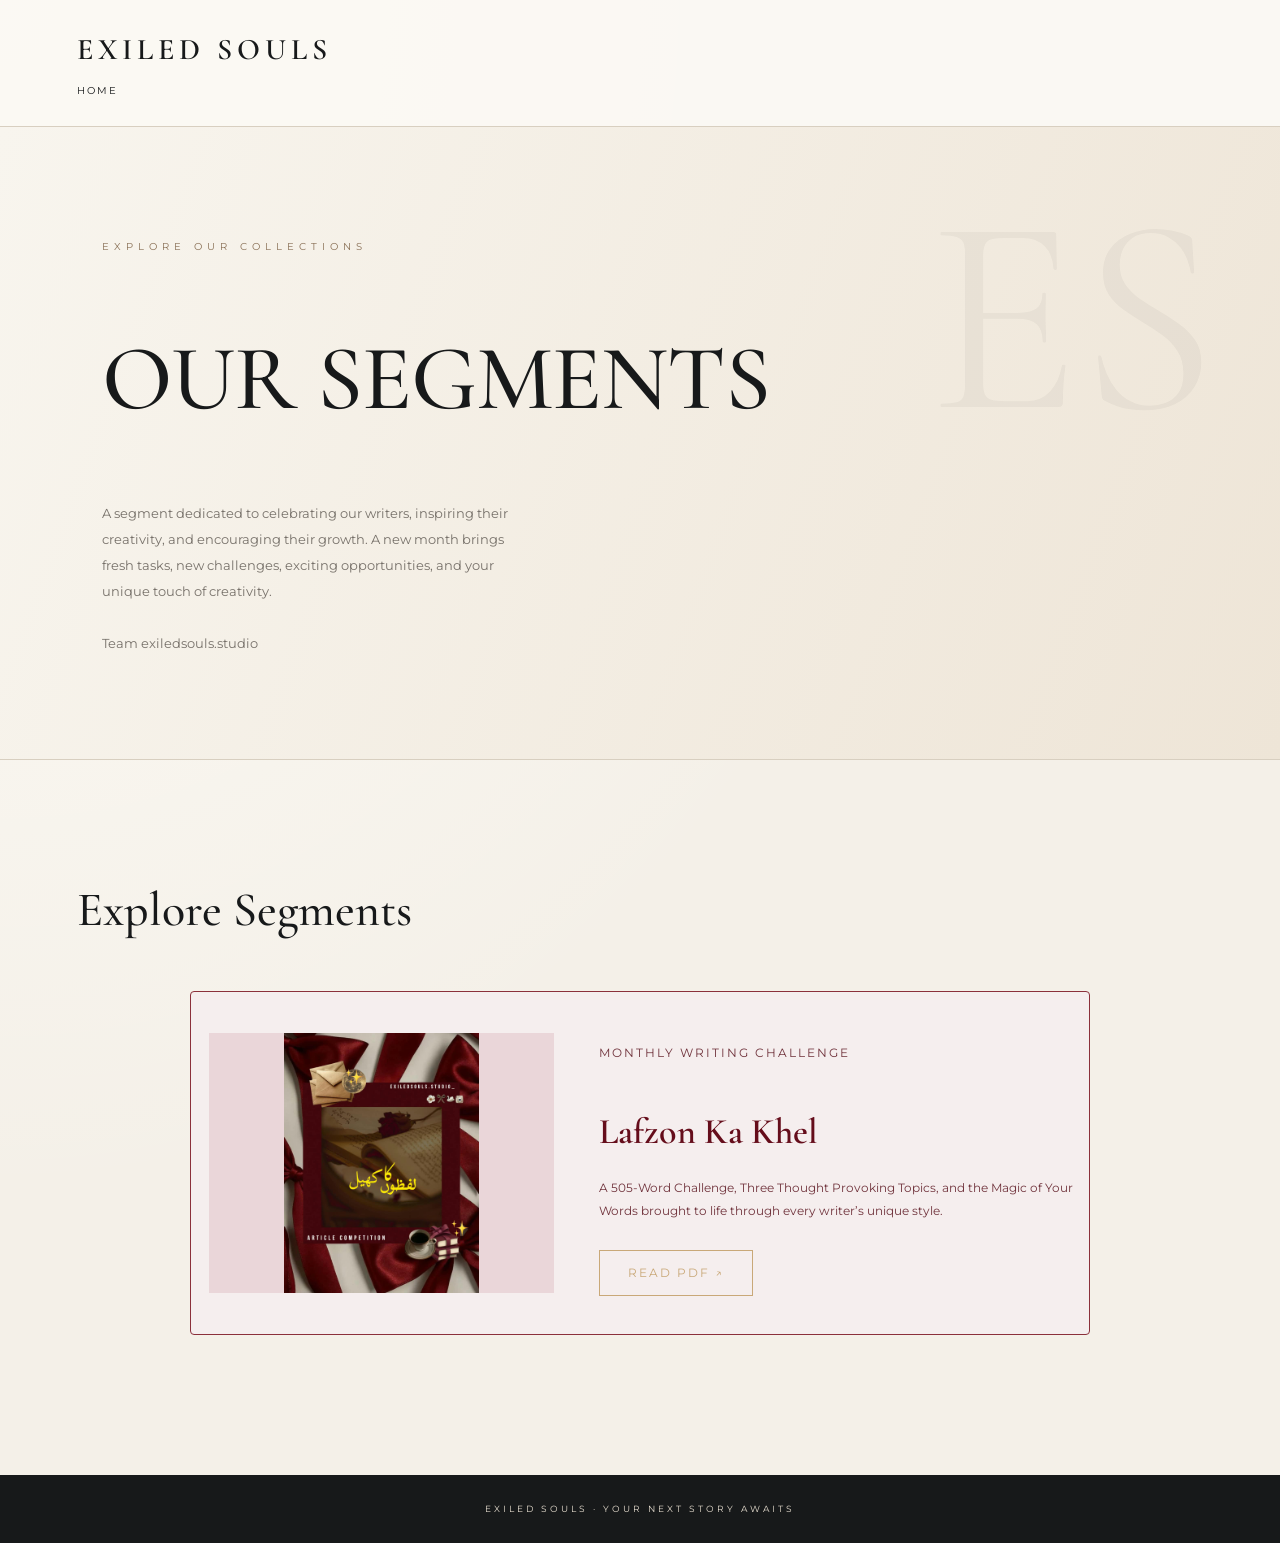
<file: segments.html>
<!DOCTYPE html>
<html lang="en">

<head>
    <meta charset="UTF-8">
    <meta name="viewport" content="width=device-width, initial-scale=1.0">

    <title>Exiled Souls | Segments</title>

    <link rel="preconnect" href="https://fonts.googleapis.com">

    <link href="https://fonts.googleapis.com/css2?family=Cormorant+Garamond:wght@400;500;600;700&family=Montserrat:wght@300;400;500&display=swap" rel="stylesheet">

    <link rel="stylesheet" href="pdf.css">

</head>

<body>

    <!-- HEADER -->

    <header>

        <div class="brand">EXILED SOULS</div>

        <nav>
            <a href="index.html#home">HOME</a>
        </nav>

    </header>


    <main>

        <!-- HERO SECTION -->

        <section class="hero">

            <p class="eyebrow">EXPLORE OUR COLLECTIONS</p>

            <h1>OUR SEGMENTS</h1>

            <p>
                A segment dedicated to celebrating our writers,
                inspiring their creativity, and encouraging
                their growth. A new month brings fresh tasks,
                new challenges, exciting opportunities, and
                your unique touch of creativity.

                <br><br>

                Team exiledsouls.studio
            </p>

        </section>


        <!-- SEGMENTS SECTION -->

        <section class="library">

            <div class="section-heading">
                <h2>Explore Segments</h2>
            </div>


            <div class="segment-grid">

                <!-- LAFZON KA KHEL CARD -->

                <div class="segment-card">

                    <div class="segment-image-box">

                        <img
                            src="segment1.jpg"
                            alt="Lafzon Ka Khel"
                            class="segment-image">

                    </div>


                    <div class="segment-content">

                        <p class="card-label">
                            MONTHLY WRITING CHALLENGE
                        </p>

                        <h3>Lafzon Ka Khel</h3>

                        <p>
                            A 505-Word Challenge, Three Thought
                            Provoking Topics, and the Magic of
                            Your Words brought to life through
                            every writer’s unique style.
                        </p>

                    

<a
    href="https://drive.google.com/file/d/1wT8ltP0U9b5fkinz5iIyvm7QPzziojtS/view?usp=drivesdk"
    target="_blank"
    rel="noopener noreferrer"
    class="pdf-button">

    READ PDF ↗

</a>

                    </div>

                </div>

            </div>

        </section>

    </main>


    <!-- FOOTER -->

    <footer>
        EXILED SOULS · YOUR NEXT STORY AWAITS
    </footer>


</body>

</html>
</file>
<file: pdf.css>
/* ========================================
   EXILED SOULS — LUXURY EDITORIAL DESIGN
======================================== */

:root {
    --bg: #f4f0e8;
    --card: #fbf9f4;
    --text: #17191a;
    --muted: #77716a;
    --border: #d8cfc0;
    --accent: #17191a;
    --accent-hover: #8a7157;
    --soft-beige: #e9e0d2;
    --white: #ffffff;
}

/* GLOBAL */

* {
    box-sizing: border-box;
}

html {
    scroll-behavior: smooth;
    scroll-padding-top: 20px;
}

body {
    margin: 0;
    background:
        radial-gradient(ellipse at top left, #fffdf8 0%, transparent 55%),
        var(--bg);
    color: var(--text);
    font-family: 'Montserrat', sans-serif;
    line-height: 1.7;
}

/* HEADER */

header {
    position: relative;
    padding: 24px 6%;
    background: rgba(251, 249, 244, 0.94);
    border-bottom: 1px solid var(--border);
}

.brand {
    font-family: 'Cormorant Garamond', serif;
    font-size: 30px;
    letter-spacing: 5px;
    font-weight: 600;
}

nav {
    gap: 28px;
}

nav a {
    font-size: 10px;
    letter-spacing: 2px;
    text-decoration: none;
    color: var(--text);
    transition: color 0.3s ease;
}

nav a:hover {
    color: var(--accent-hover);
}

/* HERO */

.hero {
    position: relative;
    overflow: hidden;
    text-align: left;
    padding: 85px 8% 90px;
    background: linear-gradient(110deg, #f8f5ee 0%, #eee5d7 100%);
    border-bottom: 1px solid var(--border);
}

.hero::after {
    content: "ES";
    position: absolute;
    right: 5%;
    top: 8%;
    font-family: 'Cormorant Garamond', serif;
    font-size: clamp(140px, 24vw, 280px);
    line-height: 1;
    color: rgba(23, 25, 26, 0.045);
    pointer-events: none;
}

.hero .eyebrow {
    position: relative;
    z-index: 1;
    font-size: 10px;
    letter-spacing: 5px;
    color: var(--accent-hover);
    margin-bottom: 25px;
}

.hero h1 {
    position: relative;
    z-index: 1;
    max-width: 700px;
    font-family: 'Cormorant Garamond', serif;
    font-size: clamp(48px, 8vw, 92px);
    font-weight: 500;
    line-height: 0.98;
    letter-spacing: -1px;
}

.hero p {
    position: relative;
    z-index: 1;
    max-width: 420px;
    font-size: 13px;
    line-height: 2;
    color: var(--muted);
    margin-top: 25px;
}

.explore-btn {
    position: relative;
    z-index: 1;
    display: inline-block;
    padding: 16px 28px;
    background: var(--accent);
    color: var(--white);
    border: 1px solid var(--accent);
    text-decoration: none;
    font-size: 10px;
    letter-spacing: 2px;
    transition: all 0.3s ease;
}

.explore-btn:hover {
    background: transparent;
    color: var(--accent);
}

/* LIBRARY */

.library {
    padding: 70px 6% 100px;
}

.section-heading {
    margin-bottom: 30px;
}

.section-heading h2 {
    font-size: 48px;
    font-family: 'Cormorant Garamond', serif;
    font-weight: 500;
}

.section-heading span {
    font-size: 10px;
    letter-spacing: 3px;
}

/* SEARCH */

.search-box {
    width: 100%;
    background: var(--card);
    border: 1px solid var(--border);
    border-radius: 0;
    padding: 17px 20px;
    font-family: inherit;
    font-size: 12px;
    color: var(--text);
    outline: none;
}

.search-box:focus {
    border-color: var(--accent);
    box-shadow: 0 0 0 3px #17191a0a;
}

/* NOVEL GRID — DESKTOP */

.book-grid {
    display: grid;
    grid-template-columns: repeat(2, minmax(0, 1fr));
    gap: 28px;
    align-items: stretch;
}

.book-card {
    display: flex;
    flex-direction: column;
    min-width: 0;
    height: 100%;
    padding: 16px;
    background: var(--card);
    border: 1px solid var(--border);
    box-shadow: 0 5px 18px rgba(40, 32, 20, 0.035);
    transition: transform 0.3s ease, box-shadow 0.3s ease;
}

.book-card:hover {
    transform: translateY(-4px);
    box-shadow: 0 12px 30px rgba(40, 32, 20, 0.09);
}

/* BOOK COVERS */

.book-cover,
.cover-placeholder {
    display: block;
    width: 100%;
    aspect-ratio: 3 / 4;
    object-fit: cover;
    flex-shrink: 0;
}

.cover-placeholder {
    display: flex;
    justify-content: center;
    align-items: center;
    flex-direction: column;
    background: var(--soft-beige);
    border: 1px solid var(--border);
    text-align: center;
    padding: 12px;
}

.cover-placeholder .cover-title {
    font-family: 'Cormorant Garamond', serif;
    font-size: 26px;
}

/* CARD DETAILS */

.book-info {
    display: flex;
    flex-direction: column;
    flex: 1;
    min-width: 0;
    width: 100%;
    padding: 20px 3px 4px;
}

.genre {
    min-height: 2.8em;
    font-size: 9px;
    letter-spacing: 2px;
    line-height: 1.6;
    color: var(--muted);
    text-transform: uppercase;
}

.book-info h3 {
    font-family: 'Cormorant Garamond', serif;
    font-size: clamp(22px, 3vw, 34px);
    line-height: 1.15;
    font-weight: 600;
    margin-top: 8px;
    overflow-wrap: anywhere;
}

.author {
    min-height: 28px;
    font-size: 11px;
    color: var(--muted);
    margin-top: 9px;
}

/* INSTAGRAM */

.instagram-link {
    display: inline-flex;
    align-items: center;
    align-self: flex-start;
    max-width: 100%;
    overflow-wrap: anywhere;
    margin-top: 12px;
    margin-bottom: 12px;
    padding: 8px 11px;
    border: 1px solid var(--border);
    border-radius: 2px;
    color: var(--text);
    font-size: 10px;
    letter-spacing: 0.4px;
    text-decoration: none;
    transition: all 0.3s ease;
}

.instagram-link::before {
    content: "@";
    font-family: 'Cormorant Garamond', serif;
    font-size: 16px;
    margin-right: 8px;
}

.instagram-link:hover {
    background: var(--accent);
    color: var(--white);
    border-color: var(--accent);
}

/* DESCRIPTION */

.description {
    flex: 1;
    font-size: 11px;
    line-height: 1.9;
    color: #625b53;
    margin-top: 12px;
    margin-bottom: 20px;
}

/* DOWNLOAD BUTTON */

.download-btn {
    display: block;
    width: 100%;
    box-sizing: border-box;
    margin-top: auto;
    margin-left: 0;
    margin-right: 0;
    padding: 15px 8px;
    background: var(--accent);
    border: 1px solid var(--accent);
    border-radius: 0;
    color: var(--white);
    text-align: center;
    text-decoration: none;
    font-family: inherit;
    font-size: 10px;
    letter-spacing: 2px;
    transition: all 0.3s ease;
}

.download-btn:hover {
    background: transparent;
    color: var(--accent);
}

/* ABOUT */

.about {
    position: relative;
    padding: 80px 8%;
    background: #eae2d6;
    border-top: 1px solid var(--border);
    text-align: center;
}

.about h2 {
    font-family: 'Cormorant Garamond', serif;
    font-size: 48px;
    font-weight: 500;
}

.about p {
    max-width: 480px;
    margin: 20px auto 0;
    color: var(--muted);
    font-size: 12px;
    line-height: 2.2;
}

/* FOOTER */

footer {
    padding: 26px 15px;
    background: var(--text);
    color: #e8dfd1;
    text-align: center;
    font-size: 9px;
    letter-spacing: 3px;
}

/* TABLET */

@media screen and (max-width: 900px) {
    .library {
        padding-left: 5%;
        padding-right: 5%;
    }

    .book-grid {
        gap: 20px;
    }
}

/* MOBILE */

@media screen and (max-width: 600px) {
    header {
        padding: 20px 5%;
        gap: 12px;
    }

    .brand {
        font-size: 21px;
        letter-spacing: 3px;
    }

    nav {
        gap: 13px;
    }

    nav a {
        font-size: 9px;
        letter-spacing: 0.8px;
    }

    /* HERO */

    .hero {
        padding: 65px 7% 70px;
    }

    .hero h1 {
        font-size: clamp(43px, 12vw, 66px);
        letter-spacing: -0.5px;
    }

    .hero .eyebrow {
        letter-spacing: 3px;
    }

    .hero p {
        font-size: 12px;
    }

    /* LIBRARY */

    .library {
        padding: 45px 5% 65px;
    }

    .section-heading h2 {
        font-size: 36px;
    }

    /* ONE LARGE CARD PER ROW */

    .book-grid {
        grid-template-columns: minmax(0, 1fr);
        gap: 24px;
    }

    .book-card {
        width: 100%;
        min-width: 0;
        padding: 16px;
        border-radius: 3px;
    }

    .book-cover,
    .cover-placeholder {
        width: 100%;
        aspect-ratio: 3 / 4;
        object-fit: cover;
    }

    /* CARD DETAILS */

    .book-info {
        width: 100%;
        padding: 16px 4px 4px;
    }

    .genre {
        min-height: auto;
        font-size: 10px;
        letter-spacing: 1px;
        line-height: 1.7;
    }

    .book-info h3 {
        font-size: 30px;
        line-height: 1.2;
        overflow-wrap: anywhere;
    }

    .author {
        min-height: auto;
        font-size: 11px;
    }

    /* INSTAGRAM */

    .instagram-link {
        padding: 8px 10px;
        font-size: 10px;
        letter-spacing: 0;
        margin-top: 10px;
        margin-bottom: 10px;
    }

    /* DESCRIPTION */

    .description {
        font-size: 12px;
        line-height: 1.8;
        margin-top: 10px;
        margin-bottom: 18px;
    }

    /* DOWNLOAD BUTTON */

    .download-btn {
        display: block;
        width: 100%;
        box-sizing: border-box;
        margin: auto 0 0;
        padding: 15px 10px;
        font-size: 10px;
        letter-spacing: 1px;
        text-align: center;
        white-space: normal;
    }

    .cover-placeholder .cover-title {
        font-size: 25px;
    }

    /* ABOUT */

    .about {
        padding: 55px 7%;
    }

    .about h2 {
        font-size: 36px;
    }

    .about p {
        font-size: 12px;
    }

    /* FOOTER */

    footer {
        font-size: 8px;
        letter-spacing: 2px;
        line-height: 2;
    }
}

/* SMALL PHONES */

@media screen and (max-width: 360px) {
    .brand {
        font-size: 18px;
        letter-spacing: 2px;
    }

    nav {
        gap: 9px;
    }

    nav a {
        font-size: 8px;
        letter-spacing: 0.4px;
    }

    .book-info h3 {
        font-size: 26px;
    }

    .download-btn {
        font-size: 9px;
        letter-spacing: 0.5px;
    }
}

/* ACCESSIBILITY */

a:focus-visible,
input:focus-visible {
    outline: 2px solid var(--accent-hover);
    outline-offset: 3px;
}

::selection {
    background: var(--accent);
    color: var(--white);
} 


/* CONTACT US */
.contact {
    padding: 80px 20px;
    text-align: center;
    background: #FBF9F4;
    border-top: 1px solid #D8CFC0;
}

.contact h2 {
    font-family: 'Cormorant Garamond', serif;
    font-size: clamp(36px, 5vw, 52px);
    font-weight: 500;
    color: #17191A;
    margin: 12px 0;
}

.contact > p:not(.eyebrow) {
    max-width: 520px;
    margin: 0 auto 28px;
    color: #77716A;
    font-size: 13px;
    line-height: 1.9;
}

.contact-links {
    display: flex;
    justify-content: center;
    flex-wrap: wrap;
    gap: 14px;
}

.contact-btn {
    display: inline-block;
    padding: 14px 24px;
    background: #17191A;
    color: #FBF9F4;
    border: 1px solid #17191A;
    text-decoration: none;
    font-family: 'Montserrat', sans-serif;
    font-size: 10px;
    letter-spacing: 1.5px;
    transition: all 0.3s ease;
}

.contact-btn:hover {
    background: transparent;
    color: #17191A;
}

@media (max-width: 600px) {
    .contact {
        padding: 55px 18px;
    }

    .contact-links {
        flex-direction: column;
        align-items: stretch;
    }

    .contact-btn {
        text-align: center;
    }
} 
.book-status {
    display: inline-block;
    width: fit-content;
    padding: 5px 10px;
    margin: 6px 0 12px;
    font-size: 10px;
    letter-spacing: 1px;
    text-transform: uppercase;
    border: 1px solid #b9a58a;
    color: #6d563c;
    background: #f5eee3;
}

.book-status.ongoing {
    color: #805d25;
    border-color: #d8bd8b;
    background: #fbf2df;
}

.book-status.complete {
    color: #46604a;
    border-color: #b6c7b5;
    background: #edf3eb;
}

/* =================================
   EXILED SOULS - DARK RED THEME
================================= */

/* =================================
   EXILED SOULS - SEGMENTS
================================= */

/* SEGMENT GRID */

.segment-grid {
    display: flex;
    justify-content: center;
    margin: 40px auto;
    width: 100%;
}


/* SEGMENT CARD */

.segment-card {
    display: grid;
    grid-template-columns: 40% 60%;
    align-items: center;
    gap: 25px;

    max-width: 900px;
    width: 100%;
    padding: 18px;

    background: #f5eeee;
    border: 1px solid #8b303b;
    border-radius: 4px;

    transition: all 0.35s ease;
}

.segment-card:hover {
    background: #ead6d9;
    border-color: #650d1b;
    transform: translateY(-4px);
    box-shadow: 0 10px 25px rgba(75, 5, 20, 0.12);
}


/* SEGMENT IMAGE */

.segment-image-box {
    width: 100%;
    height: 260px;
    overflow: hidden;
    background: #ead6d9;
}

.segment-image {
    width: 100%;
    height: 100%;
    object-fit: contain;
    display: block;
    transition: transform 0.3s ease;
}

.segment-card:hover .segment-image {
    transform: scale(1.02);
}


/* SEGMENT CONTENT */

.segment-content {
    padding: 20px;
}

.card-label {
    font-family: 'Montserrat', sans-serif;
    font-size: 10px;
    letter-spacing: 2px;
    color: #963c4b;
    margin-bottom: 15px;
}

.segment-content h3 {
    font-family: 'Cormorant Garamond', serif;
    font-size: 36px;
    font-weight: 600;
    color: #650d1b;
    margin-bottom: 15px;
}

.segment-content p {
    font-family: 'Montserrat', sans-serif;
    font-size: 12px;
    line-height: 1.9;
    color: #71343d;
}


/* READ NOW BUTTON */

.segment-read-btn {
    display: inline-block;
    margin-top: 18px;
    padding: 12px 22px;

    background: #650d1b;
    color: #fff5f5;
    border: 1px solid #650d1b;

    text-decoration: none;
    font-family: 'Montserrat', sans-serif;
    font-size: 11px;
    font-weight: 500;
    letter-spacing: 1.2px;

    transition: all 0.3s ease;
}

.segment-read-btn:hover {
    background: #ead6d9;
    color: #650d1b;
    border-color: #8b303b;
}


/* MOBILE RESPONSIVE */

@media (max-width: 650px) {

    .segment-card {
        grid-template-columns: 1fr;
        gap: 10px;
    }

    .segment-image-box {
        height: 220px;
    }

    .segment-content {
        padding: 15px;
    }

    .segment-content h3 {
        font-size: 30px;
    }

}
.pdf-button {
    display: inline-block;
    margin-top: 15px;
    padding: 12px 28px;

    border: 1px solid #c9a878;
    color: #c9a878;

    font-family: 'Montserrat', sans-serif;
    font-size: 12px;
    letter-spacing: 2px;
    text-decoration: none;

    transition: 0.3s ease;
}

.pdf-button:hover {
    background: #c9a878;
    color: #111;
}
</file>
